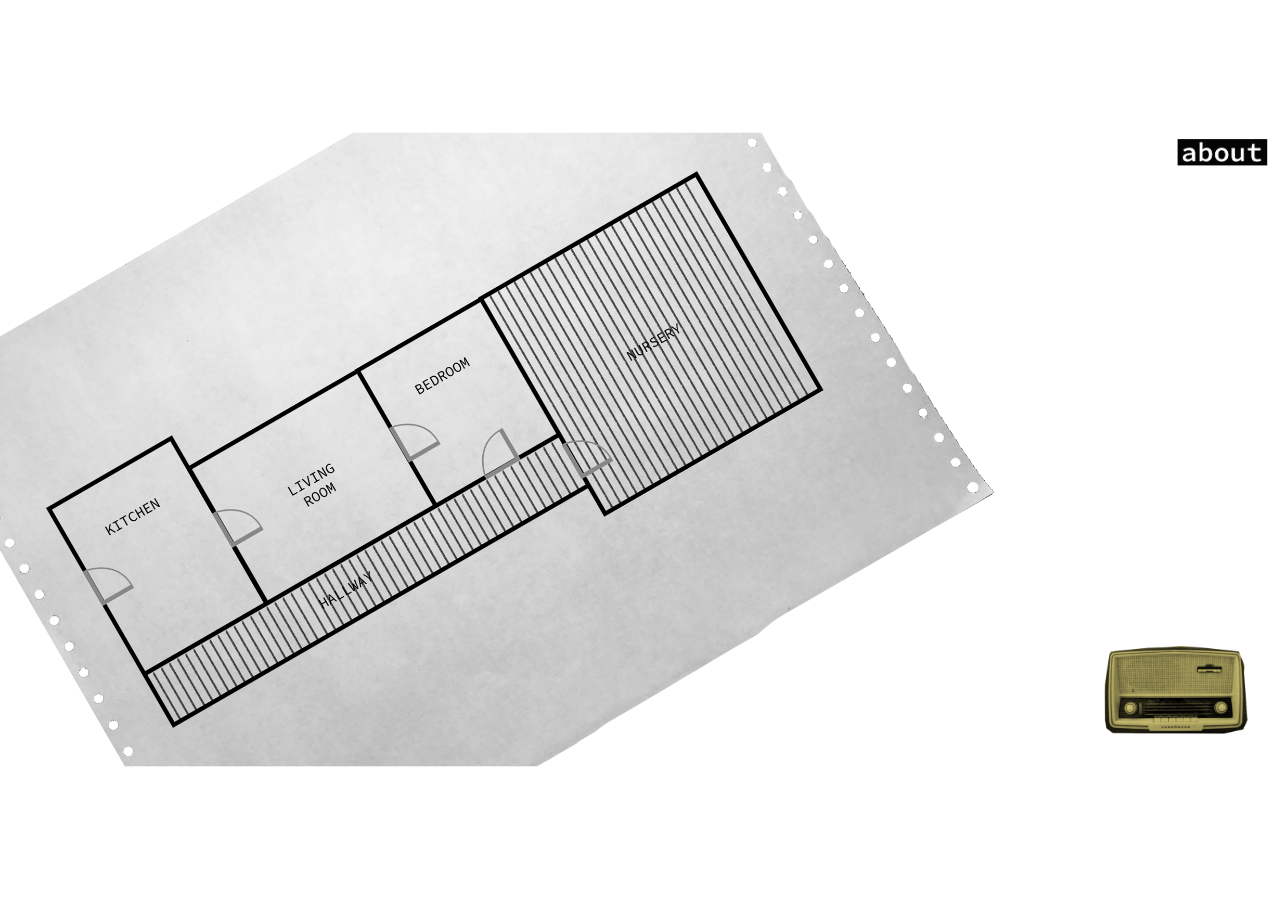
<file: Menus/Bedroom.html>
<!DOCTYPE html>
<html lang="en">
<head>
    <meta charset="UTF-8">
    <title>Happy Life Home</title>
    <link href="https://fonts.googleapis.com/css?family=Source+Code+Pro:300,400,700,700i&display=swap" rel="stylesheet">
    <link rel="stylesheet" href="../main.css">
    <script src="../JavaScript/imageMapResizer.min.js"></script>

</head>
<body id="body_fade">

<header>
    <img class="sobre" src="../images/header/sobre.png" alt=""/>

    <div class="creditos">
        <img class="maquina" src="../images/header/maquina3.png" alt=""/>
        <div class="fundo"></div>
    </div>
</header>

<main>
    <img id="bedroom" src="../images/plantas/bedroom.png" alt="bedroomplanta" height="1218" width="2108" usemap="#planta3"/>
    <map name="planta3">
        <area shape="poly" alt="image" onclick="FadeOutCozinha()" onmouseover="hoverbedroom1()" onmouseout="nothoverbedroom()"
              coords="93,723,325,584,510,903,275,1039">
        <area shape="poly" alt="image" onclick="FadeOutSala()" onmouseover="hoverbedroom2()" onmouseout="nothoverbedroom()"
              coords="361,642,513,902,839,716,688,456">
        <area shape="poly" alt="image" onclick="FadeOutQuarto()" onmouseover="hoverbedroom3()" onmouseout="nothoverbedroom()"
              coords="688,459,837,713,1071,578,922,323">
    </map>

    <img class="lydia" src="../images/Lydia1.png" height="1000" width="1000" alt="Lydia"/>
    <div class="lydiaTexto">
        <p style="display:none">Now it's time to visit the bedroom! Let's go!</p>
    </div>

    <audio src="../sons/menus/menuBedroom.mp3"></audio>

</main>

<script src="../JavaScript/planta.js"></script>
<script src="../JavaScript/help.js"></script>

</body>
</html>
</file>
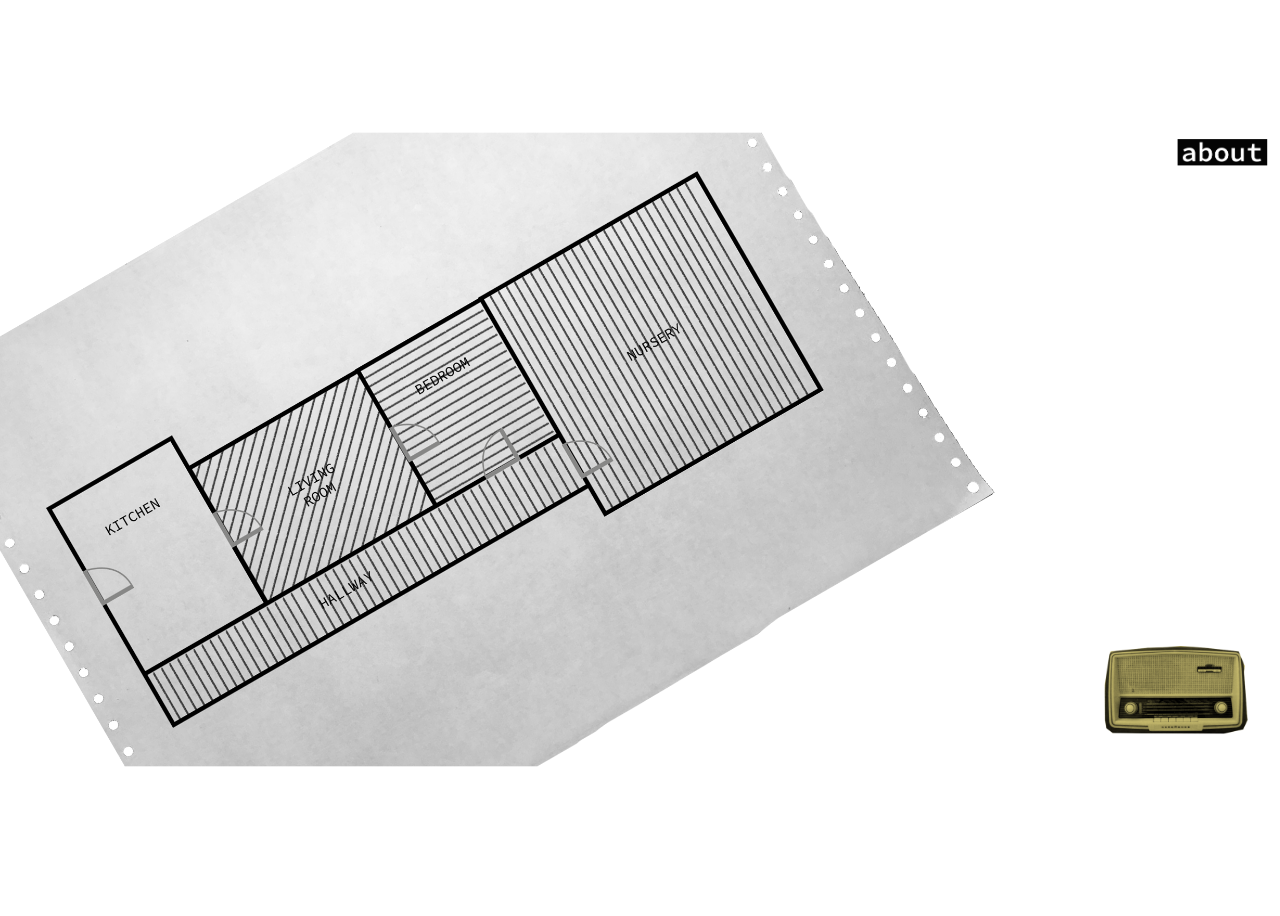
<file: Menus/Kitchen.html>
<!DOCTYPE html>
<html lang="en">
<head>
    <meta charset="UTF-8">
    <title>Happy Life Home</title>
    <link href="https://fonts.googleapis.com/css?family=Source+Code+Pro:300,400,700,700i&display=swap" rel="stylesheet">
    <link rel="stylesheet" href="../main.css">
    <script src="../JavaScript/imageMapResizer.min.js"></script>

</head>
<body id="body_fade">

<header>
    <img class="sobre" src="../images/header/sobre.png" alt=""/>

    <div class="creditos">
        <img class="maquina" src="../images/header/maquina3.png" alt=""/>
        <div class="fundo"></div>
    </div>
</header>

<main>
    <img id="kitchen" src="../images/plantas/kitchen.png" alt="kitchenplanta" height="1218" width="2080" usemap="#planta1"/>
    <map name="planta1">
        <area shape="poly" alt="image" onclick="FadeOutCozinha()" onmouseover="hoverkitchen1()" onmouseout="nothoverkitchen()"
              coords="93,723,325,584,510,903,275,1039">
    </map>

    <img class="lydia" src="../images/Lydia1.png" height="1000" width="1000" alt="Lydia"/>
    <div class="lydiaTexto">
        <p style="display:none">Hi! My name is Lydia! I will be your guide on this tour. We can start in the kitchen.</p>
    </div>

    <audio src="../sons/menus/menuKitchen.mp3"></audio>

</main>

<script src="../JavaScript/planta.js"></script>
<script src="../JavaScript/help.js"></script>

</body>
</html>
</file>
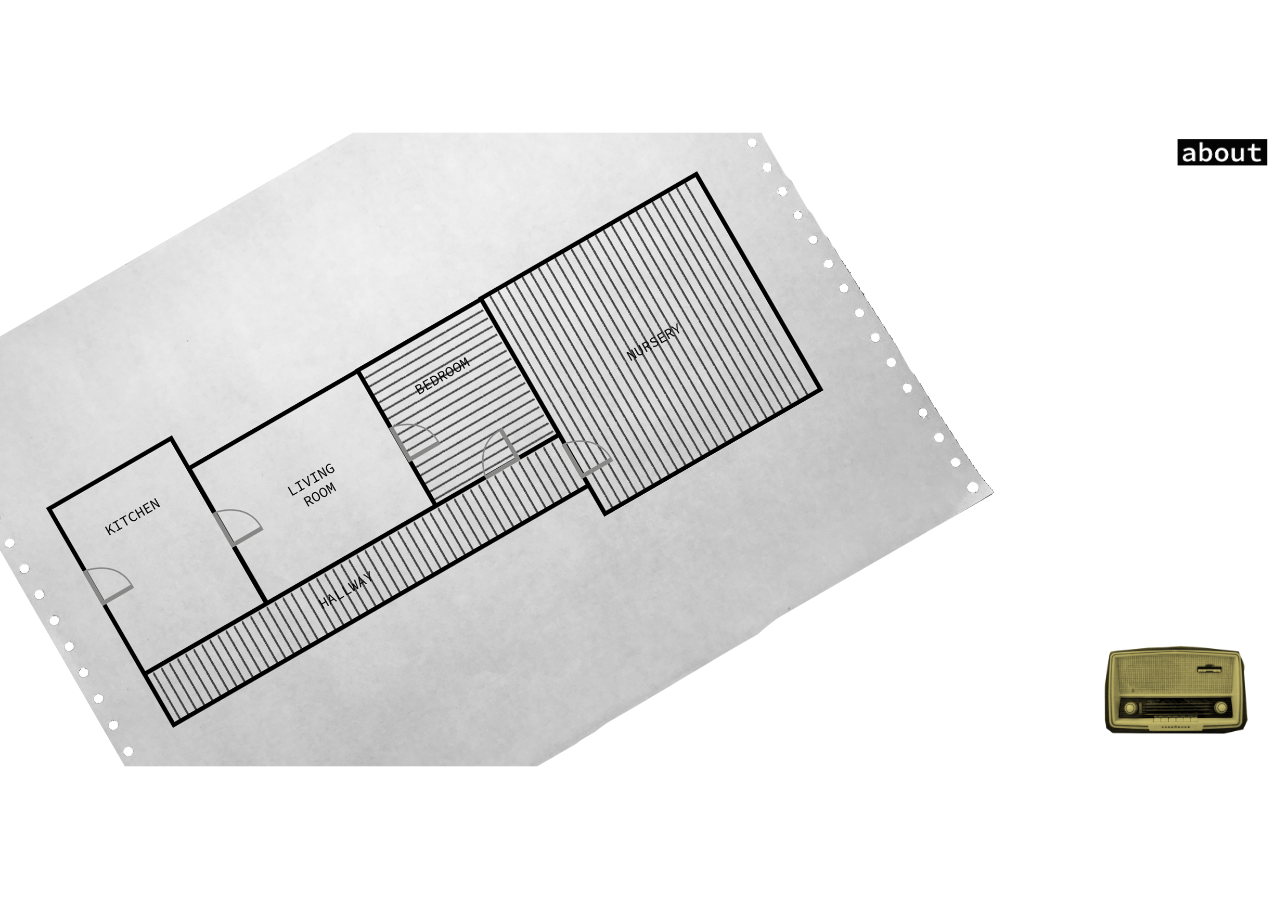
<file: Menus/LivingRoom.html>
<!DOCTYPE html>
<html lang="en">
<head>
    <meta charset="UTF-8">
    <title>Happy Life Home</title>
    <link href="https://fonts.googleapis.com/css?family=Source+Code+Pro:300,400,700,700i&display=swap" rel="stylesheet">
    <link rel="stylesheet" href="../main.css">
    <script src="../JavaScript/imageMapResizer.min.js"></script>

</head>
<body id="body_fade">

<header>
    <img class="sobre" src="../images/header/sobre.png" alt=""/>

    <div class="creditos">
        <img class="maquina" src="../images/header/maquina3.png" alt=""/>
        <div class="fundo"></div>
    </div>
</header>

<main>
    <img id="livingroom" src="../images/plantas/livingroom.png" alt="livingroomplanta" height="1218" width="2108" usemap="#planta2"/>
    <map name="planta2">
        <area shape="poly" alt="image" onclick="FadeOutCozinha()" onmouseover="hoverlivingroom1()" onmouseout="nothoverlivingroom()"
              coords="93,723,325,584,510,903,275,1039">
        <area shape="poly" alt="image" onclick="FadeOutSala()" onmouseover="hoverlivingroom2()" onmouseout="nothoverlivingroom()"
              coords="361,642,513,902,839,716,688,456">
    </map>

    <img class="lydia" src="../images/Lydia1.png" height="1000" width="1000" alt="Lydia"/>
    <div class="lydiaTexto">
        <p style="display:none">Enjoying so far? Let's go to the living room!</p>
    </div>

    <audio src="../sons/menus/menuLivingRoom.mp3"></audio>
</main>

<script src="../JavaScript/planta.js"></script>
<script src="../JavaScript/help.js"></script>

</body>
</html>
</file>
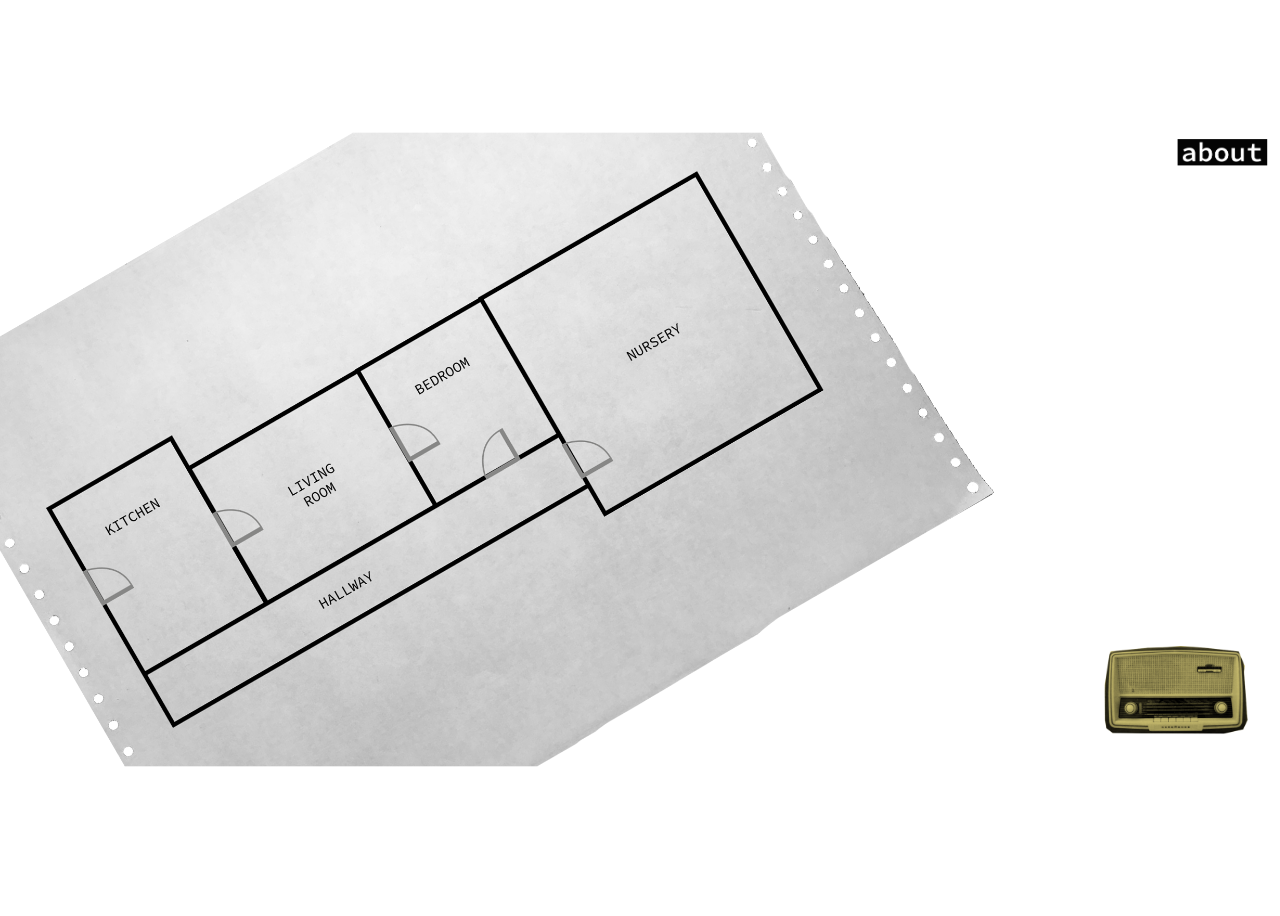
<file: Menus/Nursery.html>
<!DOCTYPE html>
<html lang="en">
<head>
    <meta charset="UTF-8">
    <title>Happy Life Home</title>
    <link href="https://fonts.googleapis.com/css?family=Source+Code+Pro:300,400,700,700i&display=swap" rel="stylesheet">
    <link rel="stylesheet" href="../main.css">
    <script src="../JavaScript/imageMapResizer.min.js"></script>

</head>
<body id="body_fade">

<header>
    <img class="sobre" src="../images/header/sobre.png" alt=""/>

    <div class="creditos">
        <img class="maquina" src="../images/header/maquina3.png" alt=""/>
        <div class="fundo"></div>
    </div>
</header>

<main>
    <img id="nursery" src="../images/plantas/nursery.png" alt="nurseryplanta" height="1218" width="2108" usemap="#planta4"/>
    <map name="planta4">
        <area shape="poly" alt="image" onclick="FadeOutCozinha()" onmouseover="hovernursery1()" onmouseout="nothovernursery()"
              coords="93,723,325,584,510,903,275,1039">
        <area shape="poly" alt="image" onclick="FadeOutSala()" onmouseover="hovernursery2()" onmouseout="nothovernursery()"
              coords="361,642,513,902,839,716,688,456">
        <area shape="poly" alt="image" onclick="FadeOutQuarto()" onmouseover="hovernursery3()" onmouseout="nothovernursery()"
              coords="688,459,837,713,1071,578,922,323">
        <area shape="poly" alt="image" onclick="FadeOutNursery()" onmouseover="hovernursery4()" onmouseout="nothovernursery()"
              coords="275,1037,333,1135,1131,678,1161,726,1577,492,1339,79,924,319,1075,579">
    </map>

    <img class="lydia" src="../images/Lydia1.png" height="1000" width="1000" alt="Lydia"/>
    <div class="lydiaTexto">
        <p style="display:none">We are almost at the end of our tour! The last two rooms are pretty special. Go to the hallway.</p>
    </div>

    <audio src="../sons/menus/menuNursery.mp3"></audio>
</main>

<script src="../JavaScript/planta.js"></script>
<script src="../JavaScript/help.js"></script>

</body>
</html>
</file>
<file: main.css>
* {
    font-family: 'Source Code Pro', monospace;
}

body {
    margin: 0;
    overflow: hidden;
    position: relative;
    z-index: -100;
    visibility: hidden;
}

img {
    position: absolute;
}

/* INÍCIO*/

#publicidade {
    display: none;
}

.titulo {
    width: 42%;
    padding: 2%;
    font-size: 240%;
    font-weight: lighter;
    margin: 0;
}

.participar {
    margin-left: 2%;
    margin-top: 1%;
    padding-left: 1%;
    font-size: 65px;
    border: solid 8px black;
    width: 36%;
    height: 80px;
}

.participar:hover {
    cursor: pointer;
}

.fundopopup {
    width: 100%;
    height: 100%;
    position: fixed;
    z-index: -200;
}

.mulher {
    position: fixed;
    width: 35%;
    bottom: 0;
}

.casa {
    position: fixed;
    top: 2%;
    left: 48%;
    width: 48%;
    transform: rotate(-10deg);
}

.formParticipar {
    position: fixed;
    width: 20%;
    top: 50%;
    left: 50%;
    transform: translateX(-50%) translateY(-50%);
}

.formParticipar input {
    width: 100%;
    font-size: 35px;
    background: center;
    border: none;
    border-bottom: 4px solid black;
    margin-top: 2%;
}

.formParticipar button {
    float: right;
    margin-top: 12%;
    background: center;
    border: none;
    font-size: 25px;
    font-weight: bolder;
}

.formParticipar button:hover {
    cursor: pointer;
    text-decoration: underline overline;
}

.ticket {
    position: fixed;
    top: 50%;
    left: 50%;
    transform: translateX(-50%) translateY(-50%);
}

.aparecerTicket {
    display: none;
}

/*WAITING*/

#quadrado_waiting {
    width: 100%;
    height: 100%;
    left: 0;
    top: 0;
    position: fixed;
    z-index: -2;
}

#relogio_processing {
    z-index: 1;
    bottom: 0;
    left: 0;
    width: 40%;
    height: auto;
}

.txt_processing {
    left: 50%;
    top: 30%;
    position: absolute;
}

.txt_processing p {
    font-size: 30px;
}

/*ACENAR*/

.casa_ac {
    margin-top: 7%;
    margin-left: 11%;
    width: 50%;
    height: auto;
    transition: ease-in 4s;
    position: initial;
    z-index: -5;
}

.texto {
    position: absolute;
    right: 5%;
    bottom: 7%;
    font-size: 30px;
    width: 22%;
}

/*SORTEIO*/

#id_1 {
    width: 40%;
}

.txt_won {
    margin-top: 0;
    margin-left: 10%;
    padding-top: 40%;
    font-size: 28px;
}

#botao_start {
    margin-left: 10%;
    font-size: 38px;
    display: none;
    border: solid 8px black;
    text-decoration: none;
    color: black;
    width: 24%;
    padding-left: 2%;
}

.sorteiochapeu {
    position: fixed;
    top: 37%;
    left: 51%;
    width: 35%;
    z-index: 2;
}

.sorteiochapeu:hover {
    cursor: pointer;
}

#vencedor {
    display: block;
    position: absolute;
    width: 20%;
    top: 54%;
    left: 58%;
    font-size: 32px;
    text-align: center;
    z-index: 1;
}

#bilhete {
    width: 20%;
    top: 50%;
    height: auto;
    left: 58%;
    z-index: -1;
}

.bilheteSurgir {
    transform: translateY(-165%);
    transition: all 1s ease-out;
    transition-delay: 0s;
}

.vencedorSurgir {
    top: 21% !important;
    transition: all 1s ease-out;
    transition-delay: 0s;
}

#triangulo {
    width: auto;
    height: 100%;
    position: fixed;
    top: 0;
    left: 42.5%;
    z-index: -8;
}

/* PLANTAS MENUS*/

#kitchen, #livingroom, #bedroom, #nursery {
    position: fixed;
    width: auto;
    height: 100%;
}

/*Lydia*/

.lydia {
    z-index: -1;
    position: fixed;
    float: right;
    width: 15%;
    height: auto;
    bottom: -25px;
    right: 1%;
}

.lydiaTexto {
    z-index: -1;
    width: calc(100% / 9);
    position: fixed;
    bottom: 20%;
    right: 2.5%;
    font-weight: normal;
    font-size: 22px;
}

/*ganhar letra*/

.win {
    display: none;
    z-index: 1;
    width: 100%;
    height: 100%;
    background-color: rgb(0, 0, 0, 0.8);
    justify-content: center;
    align-items: center;
    flex-direction: column;
}

.win img {
    position: fixed;
    width: 100%;
    height: 40%;
}

.win a img {
    display: none;
    width: 6%;
    height: auto;
    margin-left: 15%;
    margin-top: -0.5%;
    z-index: 2;
    cursor: pointer;
}

.win div {
    z-index: 3;
}

.win p {
    line-height: 60px;
    font-size: 26px;
    text-align: center;
    margin-top: 0;
}

.win p:last-child {
    font-size: 9vh;
    margin-bottom: 0;
}

area {
    cursor: pointer;
}

/*SALA*/

img.sala {
    z-index: -2;
}

img.sala:first-child { /*gato*/
    height: 25%;
    width: auto;
    top: 34%;
    left: 14%;
}

img.sala:nth-child(2) { /*sofá*/
    transform: rotate(-0.8deg);
    height: 45%;
    width: auto;
    top: 28%;
    left: 9%;
}

img.sala:nth-child(3) { /*mesa*/
    height: 45%;
    width: auto;
    top: 52%;
    left: 25%;
}

img.sala:nth-child(4) { /*candeeiro*/
    height: 61%;
    width: auto;
    top: 2%;
    left: 7%;
    z-index: -3;
}

img.sala:nth-child(5) { /*comando*/
    transform: rotate(23deg);
    height: 25%;
    width: auto;
    top: 64%;
    left: 33%;
}

img.sala:nth-child(6) { /*quadro*/
    height: 36%;
    width: auto;
    top: 7%;
    left: 65%;
    z-index: -4;
}

img.sala:nth-child(7) { /*tapete*/
    height: 50%;
    width: auto;
    margin-top: 29%;
    left: 15%;
    z-index: -500;
}

/*QUARTO*/

#chao {
    width: 0;
    height: 0;
    border-left: 500px solid transparent;
    border-right: 500px solid transparent;
    border-bottom: 270px solid dodgerblue;
    position: fixed;
    top: 70%;
    left: 21%;
    z-index: -8;
}

#quadrado {
    opacity: 80%;
    width: 100%;
    height: 100%;
    position: fixed;
    top: 0;
    left: 0;
    z-index: 15;
    background: black;
}

#cortina_esq { /*cortina da esquerda*/
    height: 650px;
    width: auto;
    left: 35.5%;
    z-index: -7;
}

.cortina_esq_azul {
    transform: translateX(-70%);
    transition: all 1s ease-out;
    transition-delay: 0s;
    z-index: -7;
}

#cortina_dir { /*cortina da direita*/
    height: 650px;
    width: auto;
    left: 47.5%;
    z-index: -7;
    top: -2.6%;
}

.cortina_dir_azul {
    transform: translateX(60%);
    transition: all 1s ease-out;
    transition-delay: 0s;
    z-index: -7;
}

#cama { /*cama*/
    height: 40%;
    width: auto;
    left: 27%;
    top: 50%;
    position: fixed;
    z-index: -6;
}

.cama_azul {
    z-index: -6;
    -webkit-animation: spin 4s linear infinite;
    -moz-animation: spin 4s linear infinite;
    animation: spin 4s linear infinite;
}

@-moz-keyframes spin {
    100% {
        -moz-transform: rotate(360deg);
    }
}

@-webkit-keyframes spin {
    100% {
        -webkit-transform: rotate(360deg);
    }
}

@keyframes spin {
    100% {
        -webkit-transform: rotate(360deg);
        transform: rotate(360deg);
    }
}

#relogio { /*relógio*/
    height: 250px;
    width: auto;
    left: 0;
    position: fixed;
    z-index: -6;
}

#horas {
    position: fixed;
    color: lightgrey;
    font-size: 60px;
    top: 13%;
    left: 5%;
    transform: rotate(-1deg);
    font-family: 'digital-7', monospace;
    z-index: -6;
}

.horas_azul {
    color: dodgerblue;
    z-index: -6;
}

#poltrona {
    height: 45%;
    width: auto;
    left: 2%;
    top: 50%;
    position: fixed;
    z-index: -6;
}

#almofada {
    height: 15%;
    width: auto;
    left: 11%;
    top: 59%;
    position: fixed;
    z-index: -5;
    transform: rotate(15deg);
}

#janela {
    height: 35%;
    width: auto;
    top: 11%;
    left: 39%;
    z-index: -8;
}

/*COZINHA*/

#php {
    display: none;
}

#monstro2 {
    width: 40%;
    height: auto;
    position: fixed;
    bottom: 2%;
    right: 14%;
    z-index: -9;
}

#monstro1 {
    width: 29%;
    height: auto;
    position: absolute;
    bottom: 34%;
    left: 10%;
    z-index: -10;
}

#cadeira1 {
    position: fixed;
    bottom: 3%;
    left: 2%;
    width: 20%;
    height: auto;
    z-index: -800;
}

#cadeira2 {
    width: 15%;
    height: auto;
    transform: scaleX(-1);
    position: fixed;
    bottom: 8%;
    left: 35%;
    z-index: -800;
}

#flores {
    position: fixed;
    bottom: 22%;
    left: 29%;
    width: 12%;
    height: auto;
    z-index: -6;
}

#mesa {
    position: fixed;
    bottom: 0;
    left: 14%;
    width: 30%;
    height: auto;
    z-index: -7;
}

#carta {
    position: fixed;
    bottom: 18%;
    left: 24%;
    width: 8%;
    height: auto;
    z-index: -6;
    transform: rotate(15deg);
    cursor: pointer;
}

#carta:hover {
    width: 10%;
    bottom: 16%;
    left: 23%;
}

#papel {
    height: auto;
    position: fixed;
    top: 4%;
    left: 32%;
    z-index: 1;
    width: 32%;
    transform: rotate(-6deg);
}

.fundo {
    transition: all 1s ease 0s;
    background-color: black;
    opacity: 80%;
    width: 100%;
    height: 100%;
    position: fixed;
    top: 0;
    left: 0;
    z-index: 0;
}

#texto {
    display: none;
}

#Interruptor{
  display:none;
}

#switch{
    position: fixed;
    top: 24%;
    left: 29%;
    z-index: 1;
    width: 38%;
}

#textoPsicologo {
    position: fixed;
    top: 4%;
    left: 31%;
    z-index: 2;
    width: 27.5%;
    height: 65%;
    transform: rotate(-6deg);
    padding: 3%;
    font-size: 17px;
}

#date {
    width: 17%;
    margin-left: 83%;
}

#assinado {
    width: 22%;
    margin-left: 78%;
}

#cruz {
    position: fixed;
    top: 3%;
    right: 4%;
    width: 4%;
}

#won {
    display: none;
}

/*NURSERY*/
.lydia_nursery {
    z-index: 1;
    position: fixed;
    float: right;
    width: 15%;
    height: auto;
    bottom: -25px;
    right: 1%;
}

/*HALLWAY*/

.scene {
    width: 75%;
    height: 100%;
    perspective: 400px;
    perspective-origin: 50% 50%;
    display: flex;
    position: absolute;
    justify-content: center;
    z-index: -8;
    overflow: hidden;
}

.hallway.tv {
    width: 100%;
    height: auto;
    top: -50%;
}

.hallway.lamp {
    width: 20%;
    height: auto;
}

.hallway.bush {
    height: auto;
}

/*HELP*/

.help {
    position: fixed;
    right: 1%;
    top: 1%;
    width: 2%;
    z-index: 600;
}

.help:hover {
    cursor: pointer;
}

.postit {
    position: fixed;
    top: 10%;
    left: 30%;
    width: 40%;
    z-index: 300;
}

.instrucoes {
    display: none;
    width: 40%;
    position: fixed;
    top: 10%;
    left: 30%;
    z-index: 320;
}

.instrucoestexto {
    width: 28%;
    position: fixed;
    top: 30%;
    left: 36%;
    z-index: 380;
    transform: rotate(4deg);
}

.instrucoestexto p {
    font-size: 20px;
}

.instrucoestexto h2 {
    font-size: 35px;
}

.sobre{
    position: fixed;
    right: 4%;
    top: 1%;
    width:7%;
    z-index: 600;
}

.sobre:hover{
    cursor:pointer;
}

.maquina{
    position: fixed;
    bottom: 0;
    left: 10%;
    width: 80%;
    z-index: 300;
}

.creditos{
    display:none;
    width:40%;
    position: fixed;
    top: 10%;
    left: 30%;
    z-index: 320;
}

.creditostexto {
    width:50%;
    position: fixed;
    top: 20%;
    left: 36%;
    z-index: 380;

}
.creditostexto p {
    font-size: 1em;
    line-height: 0.1em;
    margin:0.1em;
}

.creditostexto h4 {
    font-size:1.2em ;

}

/*CODIGO*/

.code {
    height: 70%;
    width: auto;
    left: 25%;
    top: 15%;
}

.word {
    position: absolute;
    top: 52%;
    font-size: 45px;
    left: 35%;
}

.word ul {
    list-style-type: none;
}

.word ul li {
    display: inline-block;
}

.letters {
    margin: 0;
    font-size: 40px;
    width: 100%;
    height: 100%;
    position: relative;
}

.letter {
    text-decoration: none;
    display: inline-block;
    position: absolute;
    cursor: pointer;
    margin: 0;
}

.italic {
    font-style: italic;
}

.bold {
    font-weight: bold;
}

.light {
    font-weight: lighter;
}

/*NURSERY*/

#cartaNursery {
    transform: rotate(15deg);
    cursor: pointer;
}

#textoCartaNursery{
    display:none;
}

.cruzNursery {
    position: fixed;
    top: 3%;
    right: 39%;
    width: 2%;
    z-index: 600;
    transform: rotate(-6deg);
}

.folha {
    height: auto;
    position: fixed;
    top: 4%;
    left: 32%;
    z-index: 1;
    width: 32%;
    transform: rotate(-6deg);
}

.PopUpSorriso{
    display: none;
}

.fundosmile {
    transition: all 1s ease 0s;
    background-color: black;
    opacity: 80%;
    width: 100%;
    height: 100%;
    position: fixed;
    top: 0;
    left: 0;
    z-index: 0;
}

.PopUpSorrisoTexto{
    position: fixed;
    top: 45%;
    left: 50%;
    transform: translateX(-50%)translateY(-54%);
    font-size: 2.5em;
}

.PopUpSorriso img{
    justify-content: center;
    align-items: center;
    flex-direction: column;
    position: fixed;
    width: 100%;
    height: 40vh;
    top: 50%;
    transform: translateY(-50%);
}

/*FINAL*/

#texto_erro{
    display: none;
    position: absolute;
    left:50%;
    top: 45%;
    transform: translateX(-50%);
    font-size: 130%;
}

#final div {
    width: 30%;
    position: absolute;
    transition: opacity 0.3s ease-in;
}

#final div img {
    width: 100%;
    position: relative;
}

#final div p, #final div h1 {
    position: relative;
    display: inline-block;
}

#final div p {
    font-size: 120%;
}

#ruido {
    width:100%;
    height: 100%;
    position: absolute;
    display: none;
    z-index: 10;
}

@-webkit-keyframes fadeIn {
    0% { opacity: 0; }
    100% { opacity: 1; }
}
@-moz-keyframes fadeIn {
    0% { opacity: 0;}
    100% { opacity: 1; }
}
@-o-keyframes fadeIn {
    0% { opacity: 0; }
    100% { opacity: 1; }
}
@keyframes fadeIn {
    0% { opacity: 0; }
    100% { opacity: 1; }
}

.fadeIn {
    -webkit-animation: fadeIn 1s ease-in-out;
    -moz-animation: fadeIn 1s ease-in-out;
    -o-animation: fadeIn 1s ease-in-out;
    animation: fadeIn 1s ease-in-out;
}

@-webkit-keyframes fadeOut {
    0% { opacity: 1; }
    100% { opacity: 0; }
}
@-moz-keyframes fadeOut {
    0% { opacity: 1;}
    100% { opacity: 0; }
}
@-o-keyframes fadeOut {
    0% { opacity: 1; }
    100% { opacity: 0; }
}
@keyframes fadeOut {
    0% { opacity: 1; }
    100% { opacity: 0; }
}

.fadeOut {
    -webkit-animation: fadeOut 1s ease-in-out;
    -moz-animation: fadeOut 1s ease-in-out;
    -o-animation: fadeOut 1s ease-in-out;
    animation: fadeOut 1s ease-in-out;
}
</file>
